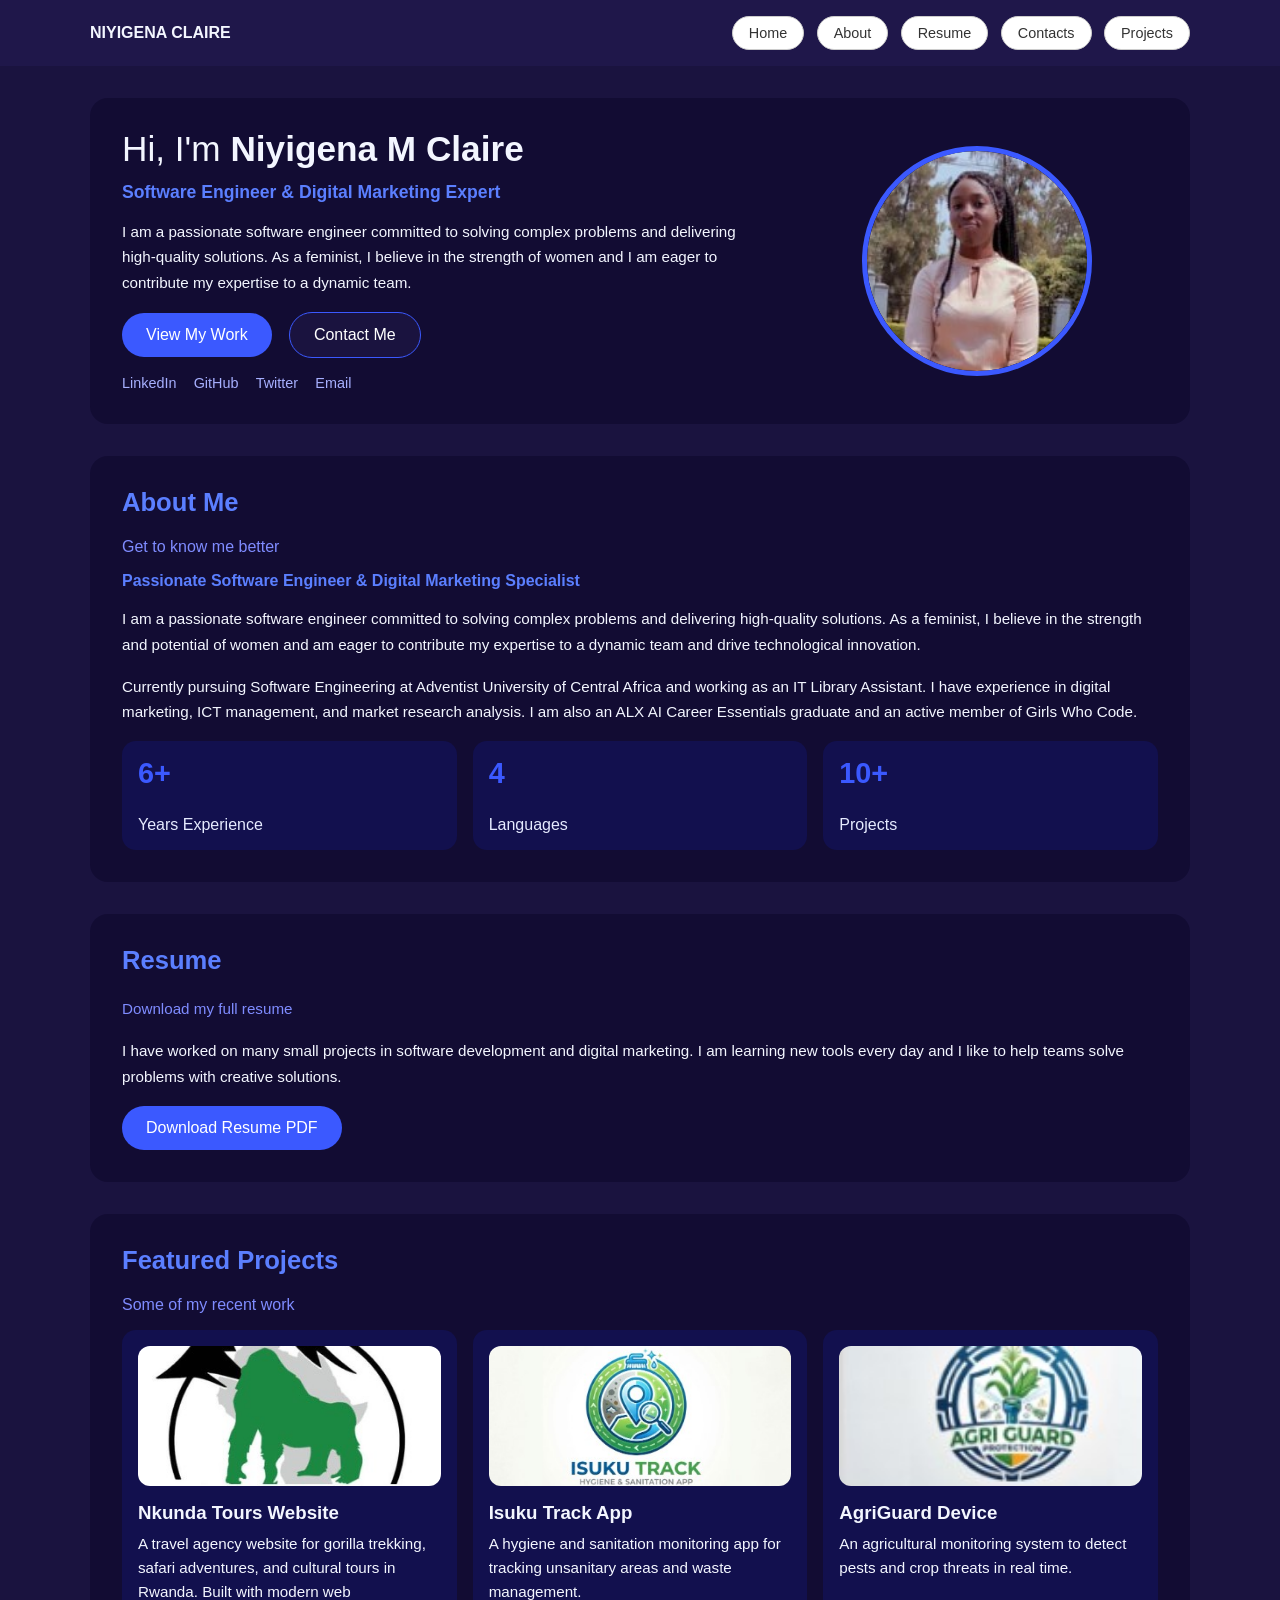
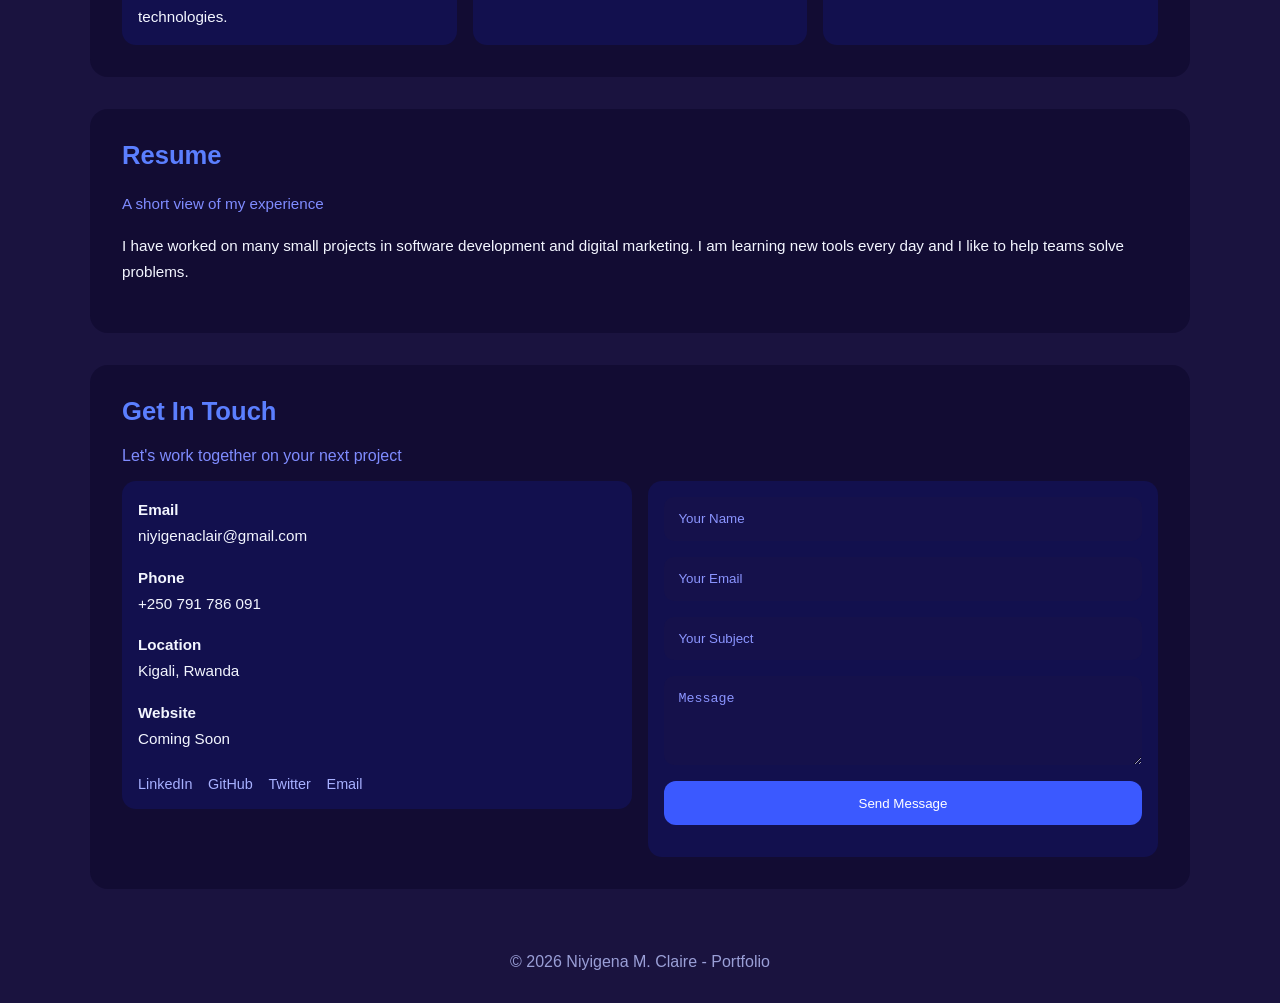
<file: index.html>
<!DOCTYPE html>
<html lang="en">
<!-- Portfolio website for Niyigena M. Claire -->
<head>
    <meta charset="UTF-8">
    <meta name="viewport" content="width=device-width, initial-scale=1.0">
    <meta name="description" content="Portfolio of Niyigena M. Claire, Software Engineer and Digital Marketing Specialist">
    <title>Niyigena M. Claire - Portfolio</title>
    <link rel="stylesheet" href="style.css">
</head>
<body>
    <header>
        <div class="header-top">
            <h1>NIYIGENA CLAIRE</h1>
            <nav>
                <a href="#home">Home</a>
                <a href="#about">About</a>
                <a href="#resume">Resume</a>
                <a href="#contact">Contacts</a>
                <a href="#projects">Projects</a>
            </nav>
        </div>
    </header>

    <main>
        <section id="home" class="hero-section">
            <div class="hero-left">
                <p class="hero-label">Hi, I'm <strong>Niyigena M Claire</strong></p>
                <p class="hero-title">Software Engineer & Digital Marketing Expert</p>
                <p class="hero-text">I am a passionate software engineer committed to solving complex problems and delivering high-quality solutions. As a feminist, I believe in the strength of women and I am eager to contribute my expertise to a dynamic team.</p>
                <div class="hero-buttons">
                    <a href="#projects" class="button">View My Work</a>
                    <a href="#contact" class="button button-light">Contact Me</a>
                </div>
                <div class="social-links">
                    <a href="https://www.linkedin.com/in/niyigena-m-claire-665992357">LinkedIn</a>
                    <a href="https://github.com/Niyigenaclaire">GitHub</a>
                    <a href="https://twitter.com/niyigenaclaire">Twitter</a>
                    <a href="mailto:niyigenaclair@gmail.com">Email</a>
                </div>
            </div>
            <div class="hero-right">
                <div class="photo-circle">
                    <img src="profile.jpg" alt="Niyigena M. Claire">
                </div>
            </div>
        </section>

        <section id="about" class="about-section">
            <h2>About Me</h2>
            <p class="small-text">Get to know me better</p>
            <p class="about-title">Passionate Software Engineer & Digital Marketing Specialist</p>
            <p class="about-text">I am a passionate software engineer committed to solving complex problems and delivering high-quality solutions. As a feminist, I believe in the strength and potential of women and am eager to contribute my expertise to a dynamic team and drive technological innovation.</p>
            <p class="about-text">Currently pursuing Software Engineering at Adventist University of Central Africa and working as an IT Library Assistant. I have experience in digital marketing, ICT management, and market research analysis. I am also an ALX AI Career Essentials graduate and an active member of Girls Who Code.</p>
            <div class="stats-row">
                <div class="stat-card"><strong>6+</strong><br>Years Experience</div>
                <div class="stat-card"><strong>4</strong><br>Languages</div>
                <div class="stat-card"><strong>10+</strong><br>Projects</div>
            </div>
        </section>

        <section id="resume" class="resume-section">
            <h2>Resume</h2>
            <p class="small-text">Download my full resume</p>
            <p class="about-text">I have worked on many small projects in software development and digital marketing. I am learning new tools every day and I like to help teams solve problems with creative solutions.</p>
            <a href="resume.pdf" class="button" download>Download Resume PDF</a>
        </section>

        <section id="projects" class="projects-section">
            <h2>Featured Projects</h2>
            <p class="small-text">Some of my recent work</p>
            <div class="project-row">
                <div class="project-card">
                    <div class="project-image">
                        <img src="nkunda-tours.jpg" alt="Nkunda Tours Website">
                    </div>
                    <h3>Nkunda Tours Website</h3>
                    <p>A travel agency website for gorilla trekking, safari adventures, and cultural tours in Rwanda. Built with modern web technologies.</p>
                </div>
                <div class="project-card">
                    <div class="project-image">
                        <img src="isuku-track.jpg" alt="Isuku Track App">
                    </div>
                    <h3>Isuku Track App</h3>
                    <p>A hygiene and sanitation monitoring app for tracking unsanitary areas and waste management.</p>
                </div>
                <div class="project-card">
                    <div class="project-image">
                        <img src="agriguard.jpg" alt="AgriGuard Device">
                    </div>
                    <h3>AgriGuard Device</h3>
                    <p>An agricultural monitoring system to detect pests and crop threats in real time.</p>
                </div>
            </div>
        </section>

        <section id="resume" class="resume-section">
            <h2>Resume</h2>
            <p class="small-text">A short view of my experience</p>
            <p class="about-text">I have worked on many small projects in software development and digital marketing. I am learning new tools every day and I like to help teams solve problems.</p>
        </section>

        <section id="contact" class="contact-section">
            <h2>Get In Touch</h2>
            <p class="small-text">Let's work together on your next project</p>
            <div class="contact-row">
                <div class="contact-info">
                    <p><strong>Email</strong><br>niyigenaclair@gmail.com</p>
                    <p><strong>Phone</strong><br>+250 791 786 091</p>
                    <p><strong>Location</strong><br>Kigali, Rwanda</p>
                    <p><strong>Website</strong><br>Coming Soon</p>
                    <div class="social-icons">
                        <a href="https://www.linkedin.com/in/niyigena-m-claire-665992357">LinkedIn</a>
                        <a href="https://github.com/Niyigenaclaire">GitHub</a>
                        <a href="https://twitter.com/niyigenaclaire">Twitter</a>
                        <a href="mailto:niyigenaclair@gmail.com">Email</a>
                    </div>
                </div>
                <form action="mailto:niyigenaclair@gmail.com" method="post" enctype="text/plain" class="contact-form">
                    <input type="text" name="name" placeholder="Your Name" required>
                    <input type="email" name="email" placeholder="Your Email" required>
                    <input type="text" name="subject" placeholder="Your Subject" required>
                    <textarea name="message" rows="4" placeholder="Message" required></textarea>
                    <input type="submit" value="Send Message">
                </form>
            </div>
        </section>
    </main>

    <footer>
        <p>© 2026 Niyigena M. Claire - Portfolio</p>
    </footer>
</body>
</html>
</file>
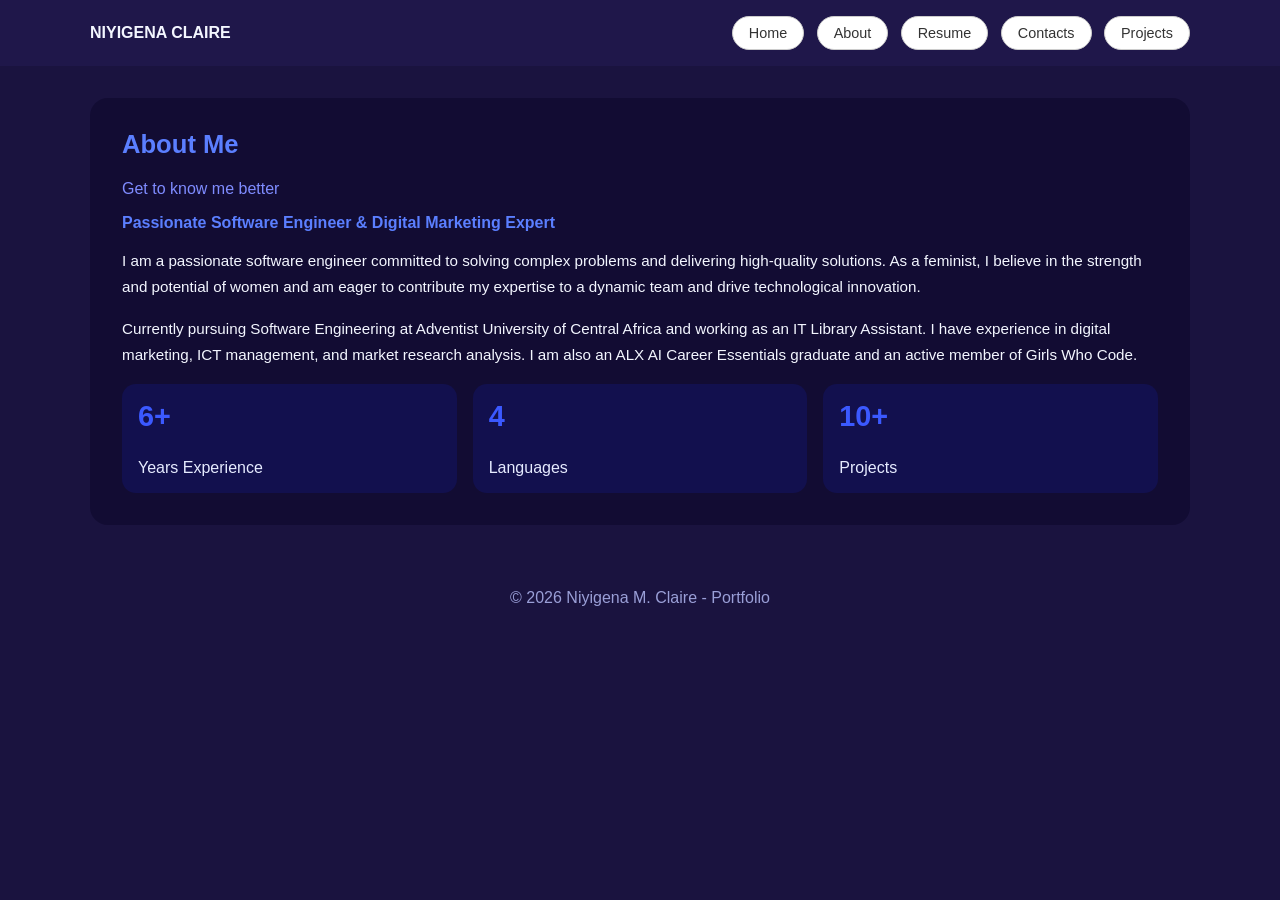
<file: about.html>
<!DOCTYPE html>
<html lang="en">
<head>
    <meta charset="UTF-8">
    <meta name="viewport" content="width=device-width, initial-scale=1.0">
    <meta name="description" content="About Niyigena M. Claire - Software Engineer and Digital Marketing Specialist">
    <title>About Me - Niyigena M. Claire</title>
    <link rel="stylesheet" href="style.css">
</head>
<body>
    <header>
        <div class="header-top">
            <h1>NIYIGENA CLAIRE</h1>
            <nav>
                <a href="index.html">Home</a>
                <a href="about.html">About</a>
                <a href="resume.html">Resume</a>
                <a href="contact.html">Contacts</a>
                <a href="projects.html">Projects</a>
            </nav>
        </div>
    </header>

    <main>
        <section class="about-section">
            <h2>About Me</h2>
            <p class="small-text">Get to know me better</p>
            <p class="about-title">Passionate Software Engineer & Digital Marketing Expert</p>
            <p class="about-text">I am a passionate software engineer committed to solving complex problems and delivering high-quality solutions. As a feminist, I believe in the strength and potential of women and am eager to contribute my expertise to a dynamic team and drive technological innovation.</p>
            <p class="about-text">Currently pursuing Software Engineering at Adventist University of Central Africa and working as an IT Library Assistant. I have experience in digital marketing, ICT management, and market research analysis. I am also an ALX AI Career Essentials graduate and an active member of Girls Who Code.</p>
            <div class="stats-row">
                <div class="stat-card"><strong>6+</strong><br>Years Experience</div>
                <div class="stat-card"><strong>4</strong><br>Languages</div>
                <div class="stat-card"><strong>10+</strong><br>Projects</div>
            </div>
        </section>
    </main>

    <footer>
        <p>© 2026 Niyigena M. Claire - Portfolio</p>
    </footer>
</body>
</html>
</file>
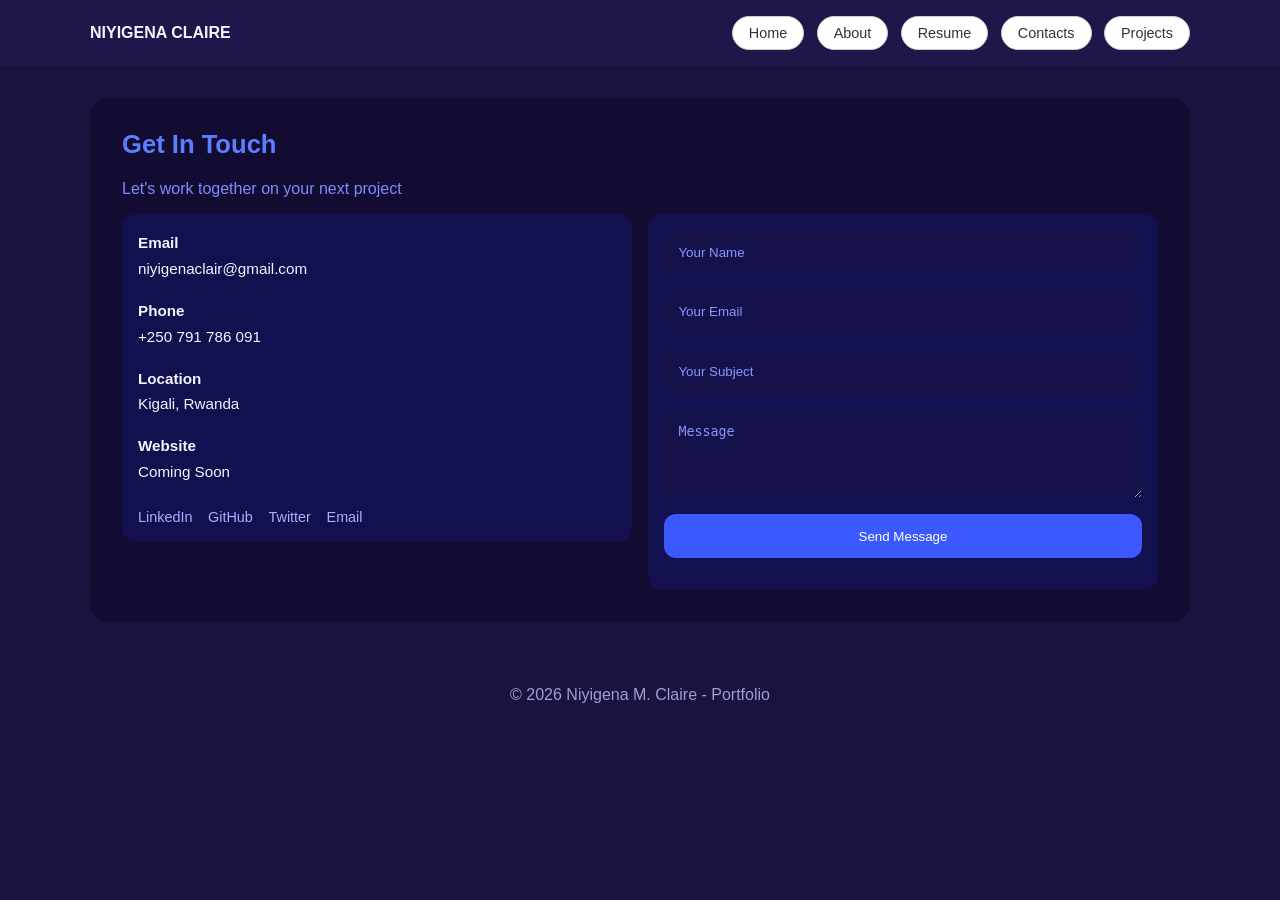
<file: contact.html>
<!DOCTYPE html>
<html lang="en">
<head>
    <meta charset="UTF-8">
    <meta name="viewport" content="width=device-width, initial-scale=1.0">
    <meta name="description" content="Contact Niyigena M. Claire - Get in touch">
    <title>Contact - Niyigena M. Claire</title>
    <link rel="stylesheet" href="style.css">
</head>
<body>
    <header>
        <div class="header-top">
            <h1>NIYIGENA CLAIRE</h1>
            <nav>
                <a href="index.html">Home</a>
                <a href="about.html">About</a>
                <a href="resume.html">Resume</a>
                <a href="contact.html">Contacts</a>
                <a href="projects.html">Projects</a>
            </nav>
        </div>
    </header>

    <main>
        <section class="contact-section">
            <h2>Get In Touch</h2>
            <p class="small-text">Let's work together on your next project</p>
            <div class="contact-row">
                <div class="contact-info">
                    <p><strong>Email</strong><br>niyigenaclair@gmail.com</p>
                    <p><strong>Phone</strong><br>+250 791 786 091</p>
                    <p><strong>Location</strong><br>Kigali, Rwanda</p>
                    <p><strong>Website</strong><br>Coming Soon</p>
                    <div class="social-icons">
                        <a href="https://www.linkedin.com/in/niyigena-m-claire-665992357">LinkedIn</a>
                        <a href="https://github.com/Niyigenaclaire">GitHub</a>
                        <a href="https://twitter.com/niyigenaclaire">Twitter</a>
                        <a href="mailto:niyigenaclair@gmail.com">Email</a>
                    </div>
                </div>
                <form action="mailto:niyigenaclair@gmail.com" method="post" enctype="text/plain" class="contact-form">
                    <input type="text" name="name" placeholder="Your Name" required>
                    <input type="email" name="email" placeholder="Your Email" required>
                    <input type="text" name="subject" placeholder="Your Subject" required>
                    <textarea name="message" rows="4" placeholder="Message" required></textarea>
                    <input type="submit" value="Send Message">
                </form>
            </div>
        </section>
    </main>

    <footer>
        <p>© 2026 Niyigena M. Claire - Portfolio</p>
    </footer>
</body>
</html>
</file>
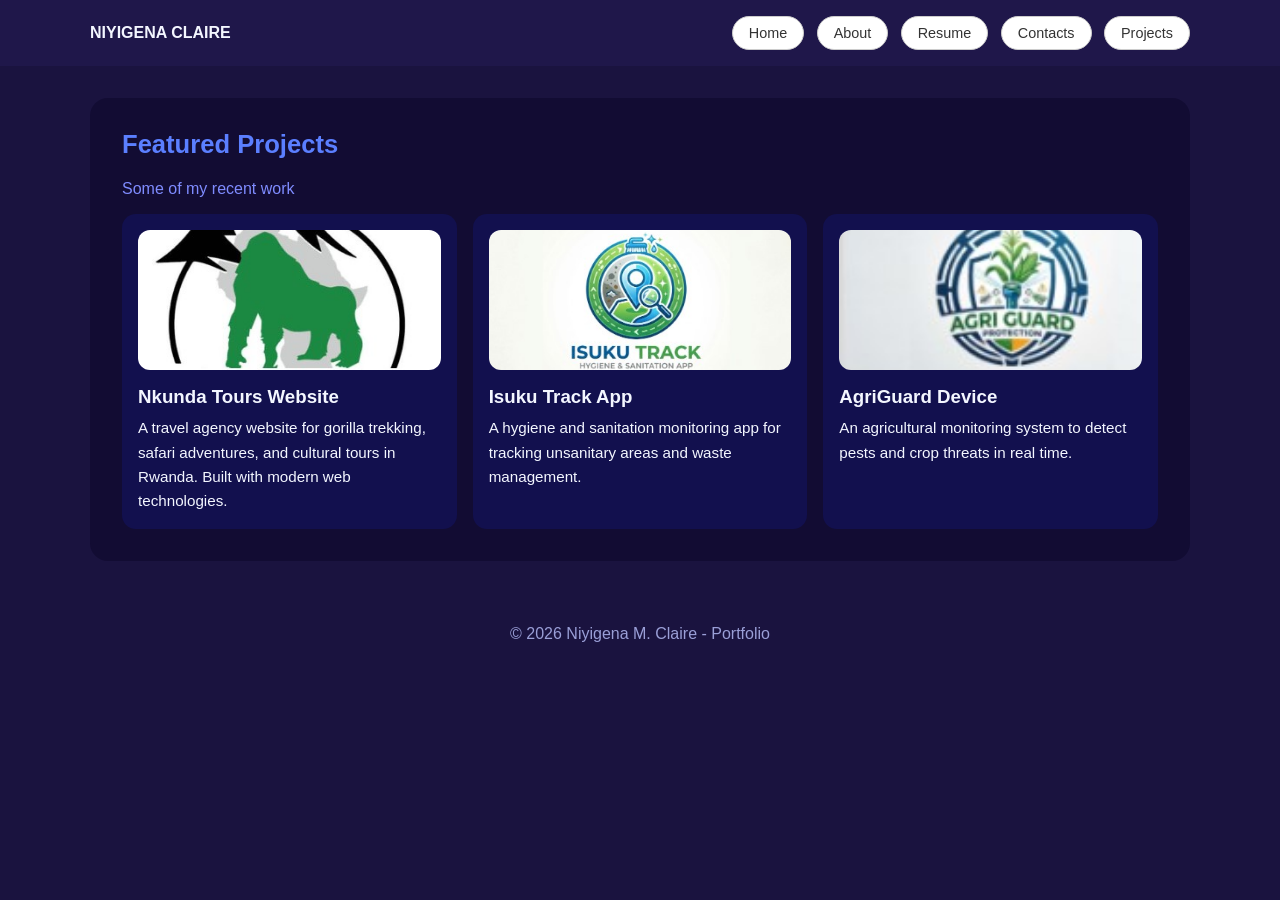
<file: projects.html>
<!DOCTYPE html>
<html lang="en">
<head>
    <meta charset="UTF-8">
    <meta name="viewport" content="width=device-width, initial-scale=1.0">
    <meta name="description" content="Featured projects by Niyigena M. Claire">
    <title>Projects - Niyigena M. Claire</title>
    <link rel="stylesheet" href="style.css">
</head>
<body>
    <header>
        <div class="header-top">
            <h1>NIYIGENA CLAIRE</h1>
            <nav>
                <a href="index.html">Home</a>
                <a href="about.html">About</a>
                <a href="resume.html">Resume</a>
                <a href="contact.html">Contacts</a>
                <a href="projects.html">Projects</a>
            </nav>
        </div>
    </header>

    <main>
        <section class="projects-section">
            <h2>Featured Projects</h2>
            <p class="small-text">Some of my recent work</p>
            <div class="project-row">
                <div class="project-card">
                    <div class="project-image">
                        <img src="nkunda-tours.jpg" alt="Nkunda Tours Website">
                    </div>
                    <h3>Nkunda Tours Website</h3>
                    <p>A travel agency website for gorilla trekking, safari adventures, and cultural tours in Rwanda. Built with modern web technologies.</p>
                </div>
                <div class="project-card">
                    <div class="project-image">
                        <img src="isuku-track.jpg" alt="Isuku Track App">
                    </div>
                    <h3>Isuku Track App</h3>
                    <p>A hygiene and sanitation monitoring app for tracking unsanitary areas and waste management.</p>
                </div>
                <div class="project-card">
                    <div class="project-image">
                        <img src="agriguard.jpg" alt="AgriGuard Device">
                    </div>
                    <h3>AgriGuard Device</h3>
                    <p>An agricultural monitoring system to detect pests and crop threats in real time.</p>
                </div>
            </div>
        </section>
    </main>

    <footer>
        <p>© 2026 Niyigena M. Claire - Portfolio</p>
    </footer>
</body>
</html>
</file>
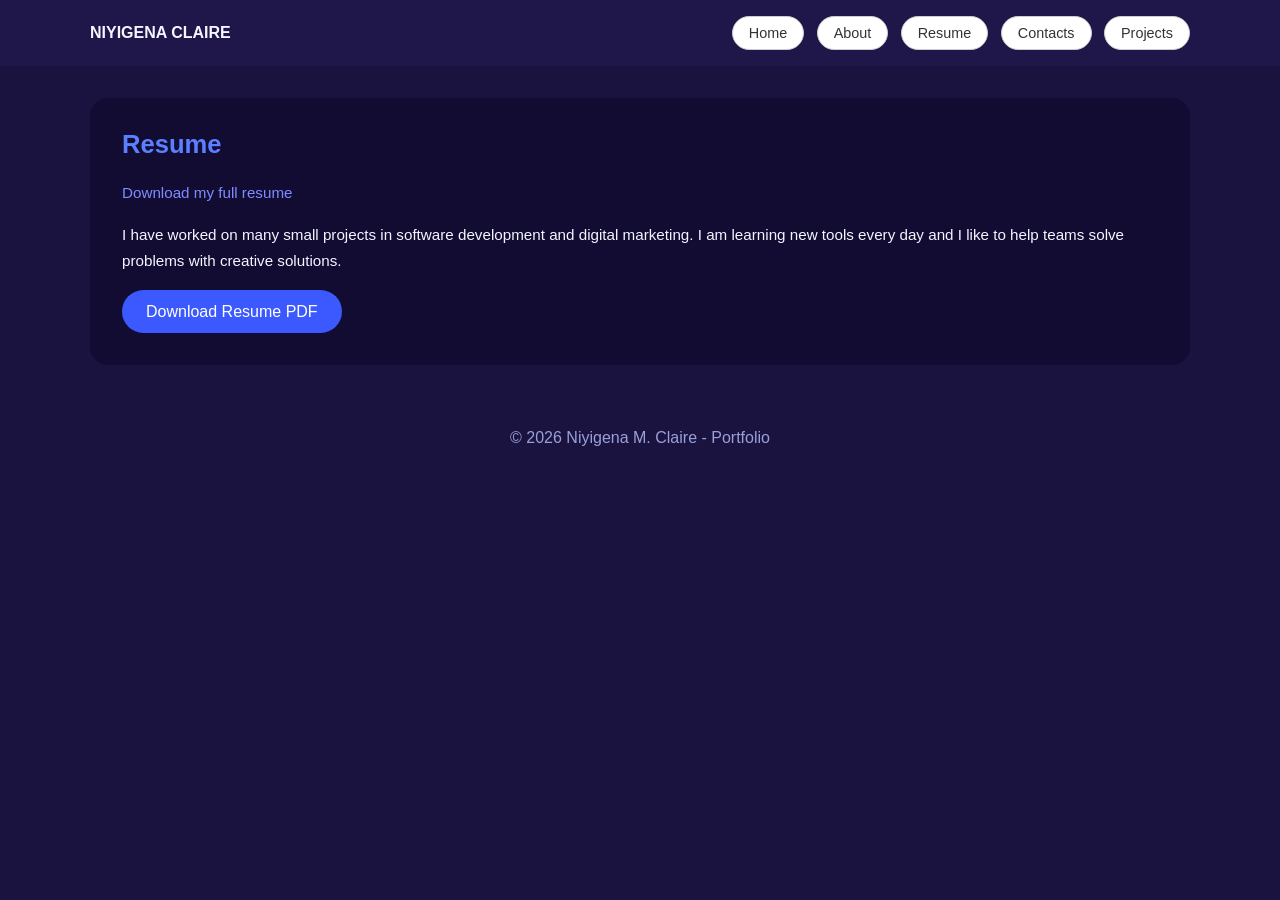
<file: resume.html>
<!DOCTYPE html>
<html lang="en">
<head>
    <meta charset="UTF-8">
    <meta name="viewport" content="width=device-width, initial-scale=1.0">
    <meta name="description" content="Resume of Niyigena M. Claire - Download my full resume">
    <title>Resume - Niyigena M. Claire</title>
    <link rel="stylesheet" href="style.css">
</head>
<body>
    <header>
        <div class="header-top">
            <h1>NIYIGENA CLAIRE</h1>
            <nav>
                <a href="index.html">Home</a>
                <a href="about.html">About</a>
                <a href="resume.html">Resume</a>
                <a href="contact.html">Contacts</a>
                <a href="projects.html">Projects</a>
            </nav>
        </div>
    </header>

    <main>
        <section class="resume-section">
            <h2>Resume</h2>
            <p class="small-text">Download my full resume</p>
            <p class="about-text">I have worked on many small projects in software development and digital marketing. I am learning new tools every day and I like to help teams solve problems with creative solutions.</p>
            <a href="resume.pdf" class="button" download>Download Resume PDF</a>
        </section>
    </main>

    <footer>
        <p>© 2026 Niyigena M. Claire - Portfolio</p>
    </footer>
</body>
</html>
</file>
<file: style.css>
body {
    margin: 0;
    padding: 0;
    font-family: 'Segoe UI', Arial, sans-serif;
    background-color: #1A133F;
    color: #F3F6FF;
}

/* Header styles */

header {
    background-color: #1F174A;
    padding: 1rem 0;
}

.header-top {
    width: 90%;
    max-width: 1100px;
    margin: 0 auto;
    display: flex;
    justify-content: space-between;
    align-items: center;
}

header h1 {
    font-size: 1rem;
    color: #F3F6FF;
    margin: 0;
}

nav a {
    display: inline-block;
    margin-left: 0.5rem;
    padding: 0.5rem 1rem;
    background-color: #FFFFFF;
    border: 1px solid #CCCCCC;
    color: #333333;
    text-decoration: none;
    border-radius: 18px;
    font-size: 0.9rem;
}

nav a:hover {
    background-color: #F0F0F0;
    border-color: #AAAAAA;
}

main {
    width: 90%;
    max-width: 1100px;
    margin: 0 auto;
    padding-bottom: 2rem;
}

.hero-section,
.about-section,
.skills-section,
.projects-section,
.resume-section,
.contact-section {
    margin-top: 2rem;
    padding: 2rem;
    background-color: #120C33;
    border-radius: 18px;
}

.hero-section {
    display: flex;
    justify-content: space-between;
    gap: 1rem;
    align-items: center;
}

.hero-left {
    width: 60%;
}

.hero-label {
    font-size: 2.2rem;
    margin: 0 0 0.8rem;
    line-height: 1.1;
    color: #F3F6FF;
}

.hero-title {
    color: #5B7FFF;
    font-size: 1.1rem;
    margin: 0 0 1rem;
    font-weight: bold;
}

.hero-text,
.about-text,
.resume-section p,
.contact-info p {
    font-size: 0.95rem;
    line-height: 1.7;
    margin: 0 0 1rem;
}

.hero-buttons {
    margin: 1rem 0;
}

.button {
    display: inline-block;
    padding: 0.8rem 1.5rem;
    background-color: #3B59FF;
    color: white;
    text-decoration: none;
    border-radius: 999px;
    margin-right: 0.8rem;
}

.button-light {
    background-color: #1A133F;
    border: 1px solid #3B59FF;
}

.social-links {
    margin-top: 1rem;
}

.social-links a {
    display: inline-block;
    margin-right: 0.8rem;
    color: #A7B0FF;
    text-decoration: none;
    font-size: 0.9rem;
}

.hero-right {
    width: 35%;
    text-align: center;
}

.photo-circle {
    width: 220px;
    height: 220px;
    margin: 0 auto;
    border-radius: 50%;
    border: 5px solid #3B59FF;
    display: flex;
    align-items: center;
    justify-content: center;
    background-color: #171046;
    color: #D0D8FF;
    font-weight: bold;
    overflow: hidden;
}

.photo-circle img {
    width: 100%;
    height: 100%;
    object-fit: cover;
    border-radius: 50%;
}

.about-section h2,
.skills-section h2,
.projects-section h2,
.resume-section h2,
.contact-section h2 {
    font-size: 1.6rem;
    margin-top: 0;
    color: #5B7FFF;
}

.small-text {
    color: #7F8CFF;
    margin-top: 0.3rem;
    margin-bottom: 1rem;
}

.about-title {
    color: #5B7FFF;
    font-size: 1rem;
    margin: 0 0 1rem;
    font-weight: bold;
}

.stats-row,
.skill-row,
.project-row,
.contact-row {
    display: flex;
    gap: 1rem;
    flex-wrap: wrap;
}

.stat-card,
.skill-card,
.project-card,
.contact-info,
.contact-form {
    background-color: #12104E;
    border-radius: 14px;
    padding: 1rem;
}

.stat-card {
    flex: 1;
    min-width: 160px;
    text-align: left;
    color: #E6EBFF;
}

.stat-card strong {
    display: block;
    font-size: 1.8rem;
    margin-bottom: 0.5rem;
    color: #3B59FF;
}

.skill-card {
    flex: 1;
    min-width: 220px;
}

.skill-card h3 {
    margin-top: 0;
    font-size: 1rem;
    color: #F3F6FF;
}

.skill-card p {
    margin: 0.5rem 0;
    font-size: 0.95rem;
}

.project-card {
    flex: 1;
    min-width: 240px;
}

.project-image {
    background-color: #1D195F;
    height: 140px;
    border-radius: 12px;
    display: flex;
    align-items: center;
    justify-content: center;
    color: #A7B0FF;
    margin-bottom: 1rem;
    overflow: hidden;
}

.project-image img {
    width: 100%;
    height: 100%;
    object-fit: cover;
}

.project-card h3 {
    margin: 0 0 0.5rem;
}

.project-card p {
    margin: 0;
    font-size: 0.95rem;
    line-height: 1.6;
}

.contact-row {
    align-items: flex-start;
}

.contact-info {
    flex: 1;
    min-width: 260px;
}

.contact-info p {
    margin: 0 0 1rem;
    font-size: 0.95rem;
    line-height: 1.7;
}

.social-icons a {
    display: inline-block;
    margin-right: 0.7rem;
    margin-top: 0.5rem;
    color: #A7B0FF;
    text-decoration: none;
    font-size: 0.9rem;
}

.contact-form {
    flex: 1;
    min-width: 280px;
    display: flex;
    flex-direction: column;
}

.contact-form input,
.contact-form textarea {
    margin-bottom: 1rem;
    padding: 0.9rem;
    border: none;
    border-radius: 10px;
    background-color: #15114B;
    color: #F3F6FF;
}

.contact-form input::placeholder,
.contact-form textarea::placeholder {
    color: #8B95FF;
}

.contact-form input[type="submit"] {
    background-color: #3B59FF;
    color: white;
    cursor: pointer;
    border-radius: 12px;
    border: none;
}

footer {
    text-align: center;
    padding: 1rem 0;
    color: #9A9FD7;
}

@media (max-width: 900px) {
    .hero-section,
    .skills-section .skill-row,
    .projects-section .project-row,
    .stats-row,
    .contact-row {
        flex-direction: column;
    }

    .hero-left,
    .hero-right,
    .skill-card,
    .project-card,
    .stat-card,
    .contact-info,
    .contact-form {
        width: 100%;
    }
}
</file>
